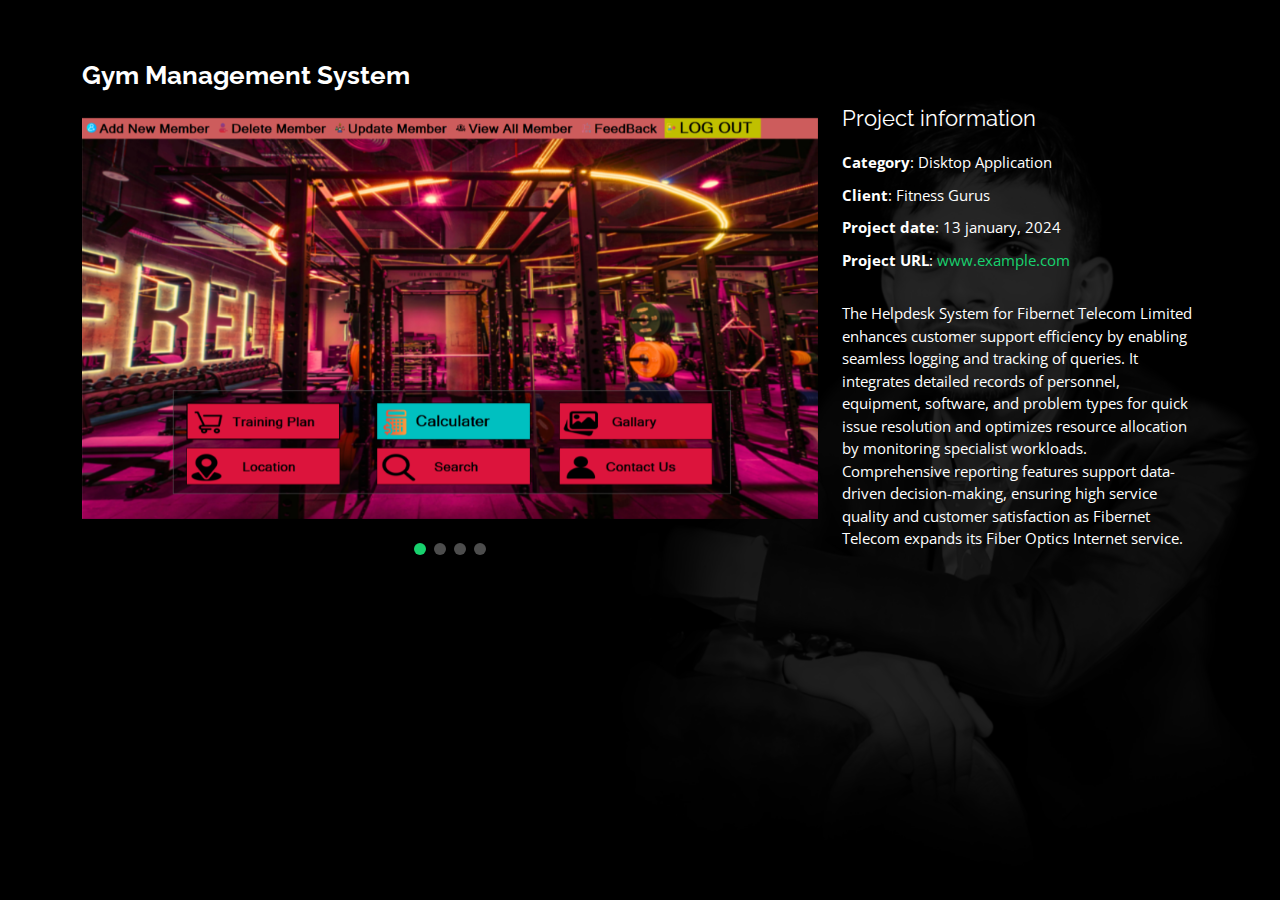
<file: GymManagement.html>
<!DOCTYPE html>
<html lang="en">

<head>
  <meta charset="utf-8">
  <meta content="width=device-width, initial-scale=1.0" name="viewport">

  <title>Portfolio Details - Personal Bootstrap Template</title>
  <meta content="" name="description">
  <meta content="" name="keywords">

  <!-- Favicons -->
  <link href="assets/img/favicon.png" rel="icon">
  <link href="assets/img/apple-touch-icon.png" rel="apple-touch-icon">

  <!-- Google Fonts -->
  <link href="https://fonts.googleapis.com/css?family=Open+Sans:300,300i,400,400i,600,600i,700,700i|Raleway:300,300i,400,400i,500,500i,600,600i,700,700i|Poppins:300,300i,400,400i,500,500i,600,600i,700,700i" rel="stylesheet">

  <!-- Vendor CSS Files -->
  <link href="assets/vendor/bootstrap/css/bootstrap.min.css" rel="stylesheet">
  <link href="assets/vendor/bootstrap-icons/bootstrap-icons.css" rel="stylesheet">
  <link href="assets/vendor/boxicons/css/boxicons.min.css" rel="stylesheet">
  <link href="assets/vendor/glightbox/css/glightbox.min.css" rel="stylesheet">
  <link href="assets/vendor/remixicon/remixicon.css" rel="stylesheet">
  <link href="assets/vendor/swiper/swiper-bundle.min.css" rel="stylesheet">

  <!-- Template Main CSS File -->
  <link href="assets/css/style.css" rel="stylesheet">

  <!-- =======================================================
  * Template Name: Personal
  * Template URL: https://bootstrapmade.com/personal-free-resume-bootstrap-template/
  * Updated: Mar 17 2024 with Bootstrap v5.3.3
  * Author: BootstrapMade.com
  * License: https://bootstrapmade.com/license/
  ======================================================== -->
</head>

<body>

  <main id="main">

    <!-- ======= Portfolio Details ======= -->
    <div id="portfolio-details" class="portfolio-details">
      <div class="container">

        <div class="row">

          <div class="col-lg-8">
            <h2 class="portfolio-title">Gym Management System</h2>

            <div class="portfolio-details-slider swiper">
              <div class="swiper-wrapper align-items-center">

                <div class="swiper-slide">
                  <img src="assets/img/portfolio/Desktop5.png" alt=""  style="height: 100%;width: 100%;">
                </div>

                <div class="swiper-slide">
                  <img src="assets/img/portfolio/Desktop5-2.png" alt=""  style="height: 100%;width: 100%;">
                </div>

                <div class="swiper-slide">
                  <img src="assets/img/portfolio/Desktop5-3.png" alt=""  style="height: 100%;width: 100%;">
                </div>

                <div class="swiper-slide">
                  <img src="assets/img/portfolio/Desktop5-4.png" alt=""  style="height: 100%;width: 100%;">
                </div>

              </div>
              <div class="swiper-pagination"></div>
            </div>

          </div>

          <div class="col-lg-4 portfolio-info">
            <h3>Project information</h3>
            <ul>
              <li><strong>Category</strong>: Disktop Application</li>
              <li><strong>Client</strong>: Fitness Gurus</li>
              <li><strong>Project date</strong>: 13 january, 2024</li>
              <li><strong>Project URL</strong>: <a href="#">www.example.com</a></li>
            </ul>

            <p>
              The Helpdesk System for Fibernet Telecom Limited enhances customer support efficiency by enabling seamless logging and tracking of queries. It integrates detailed records of personnel, equipment, software, and problem types for quick issue resolution and optimizes resource allocation by monitoring specialist workloads. Comprehensive reporting features support data-driven decision-making, ensuring high service quality and customer satisfaction as Fibernet Telecom expands its Fiber Optics Internet service.
             </p>
          </div>

        </div>

      </div>
    </div><!-- End Portfolio Details -->

  </main><!-- End #main -->

  <!-- Vendor JS Files -->
  <script src="assets/vendor/purecounter/purecounter_vanilla.js"></script>
  <script src="assets/vendor/bootstrap/js/bootstrap.bundle.min.js"></script>
  <script src="assets/vendor/glightbox/js/glightbox.min.js"></script>
  <script src="assets/vendor/isotope-layout/isotope.pkgd.min.js"></script>
  <script src="assets/vendor/swiper/swiper-bundle.min.js"></script>
  <script src="assets/vendor/waypoints/noframework.waypoints.js"></script>
  <script src="assets/vendor/php-email-form/validate.js"></script>

  <!-- Template Main JS File -->
  <script src="assets/js/main.js"></script>

</body>

</html>
</file>
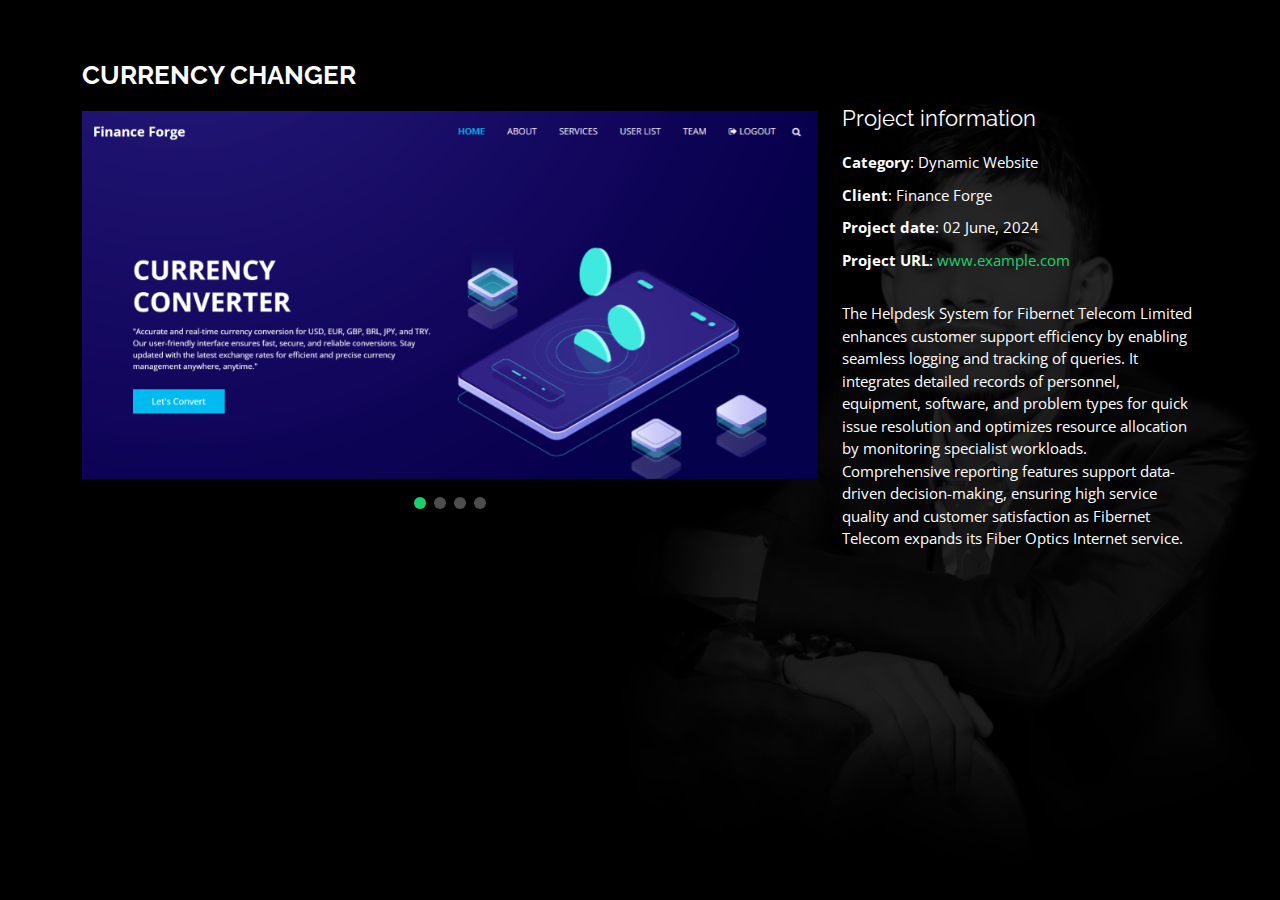
<file: MoneyChanger.html>
<!DOCTYPE html>
<html lang="en">

<head>
  <meta charset="utf-8">
  <meta content="width=device-width, initial-scale=1.0" name="viewport">

  <title>Portfolio Details - Personal Bootstrap Template</title>
  <meta content="" name="description">
  <meta content="" name="keywords">

  <!-- Favicons -->
  <link href="assets/img/favicon.png" rel="icon">
  <link href="assets/img/apple-touch-icon.png" rel="apple-touch-icon">

  <!-- Google Fonts -->
  <link href="https://fonts.googleapis.com/css?family=Open+Sans:300,300i,400,400i,600,600i,700,700i|Raleway:300,300i,400,400i,500,500i,600,600i,700,700i|Poppins:300,300i,400,400i,500,500i,600,600i,700,700i" rel="stylesheet">

  <!-- Vendor CSS Files -->
  <link href="assets/vendor/bootstrap/css/bootstrap.min.css" rel="stylesheet">
  <link href="assets/vendor/bootstrap-icons/bootstrap-icons.css" rel="stylesheet">
  <link href="assets/vendor/boxicons/css/boxicons.min.css" rel="stylesheet">
  <link href="assets/vendor/glightbox/css/glightbox.min.css" rel="stylesheet">
  <link href="assets/vendor/remixicon/remixicon.css" rel="stylesheet">
  <link href="assets/vendor/swiper/swiper-bundle.min.css" rel="stylesheet">

  <!-- Template Main CSS File -->
  <link href="assets/css/style.css" rel="stylesheet">

  <!-- =======================================================
  * Template Name: Personal
  * Template URL: https://bootstrapmade.com/personal-free-resume-bootstrap-template/
  * Updated: Mar 17 2024 with Bootstrap v5.3.3
  * Author: BootstrapMade.com
  * License: https://bootstrapmade.com/license/
  ======================================================== -->
</head>

<body>

  <main id="main">

    <!-- ======= Portfolio Details ======= -->
    <div id="portfolio-details" class="portfolio-details">
      <div class="container">

        <div class="row">

          <div class="col-lg-8">
            <h2 class="portfolio-title"> CURRENCY CHANGER</h2>

            <div class="portfolio-details-slider swiper">
              <div class="swiper-wrapper align-items-center">

                <div class="swiper-slide">
                  <img src="assets/img/portfolio/web1.png" alt=""  style="height: 100%;width: 100%;">
                </div>

                <div class="swiper-slide">
                  <img src="assets/img/portfolio/web1-2.png" alt=""  style="height: 100%;width: 100%;">
                </div>

                <div class="swiper-slide">
                  <img src="assets/img/portfolio/wev1-3.png" alt=""  style="height: 100%;width: 100%;">
                </div>

                <div class="swiper-slide">
                  <img src="assets/img/portfolio/web1-4.png" alt=""  style="height: 100%;width: 100%;">
                </div>

              </div>
              <div class="swiper-pagination"></div>
            </div>

          </div>

          <div class="col-lg-4 portfolio-info">
            <h3>Project information</h3>
            <ul>
              
              <li><strong>Category</strong>: Dynamic Website</li>
              <li><strong>Client</strong>: Finance Forge</li>
              <li><strong>Project date</strong>: 02 June, 2024</li>
              <li><strong>Project URL</strong>: <a href="#">www.example.com</a></li>
            </ul>

            <p>
              The Helpdesk System for Fibernet Telecom Limited enhances customer support efficiency by enabling seamless logging and tracking of queries. It integrates detailed records of personnel, equipment, software, and problem types for quick issue resolution and optimizes resource allocation by monitoring specialist workloads. Comprehensive reporting features support data-driven decision-making, ensuring high service quality and customer satisfaction as Fibernet Telecom expands its Fiber Optics Internet service.
             </p>
          </div>

        </div>

      </div>
    </div><!-- End Portfolio Details -->

  </main><!-- End #main -->

  <!-- Vendor JS Files -->
  <script src="assets/vendor/purecounter/purecounter_vanilla.js"></script>
  <script src="assets/vendor/bootstrap/js/bootstrap.bundle.min.js"></script>
  <script src="assets/vendor/glightbox/js/glightbox.min.js"></script>
  <script src="assets/vendor/isotope-layout/isotope.pkgd.min.js"></script>
  <script src="assets/vendor/swiper/swiper-bundle.min.js"></script>
  <script src="assets/vendor/waypoints/noframework.waypoints.js"></script>
  <script src="assets/vendor/php-email-form/validate.js"></script>

  <!-- Template Main JS File -->
  <script src="assets/js/main.js"></script>

</body>

</html>
</file>
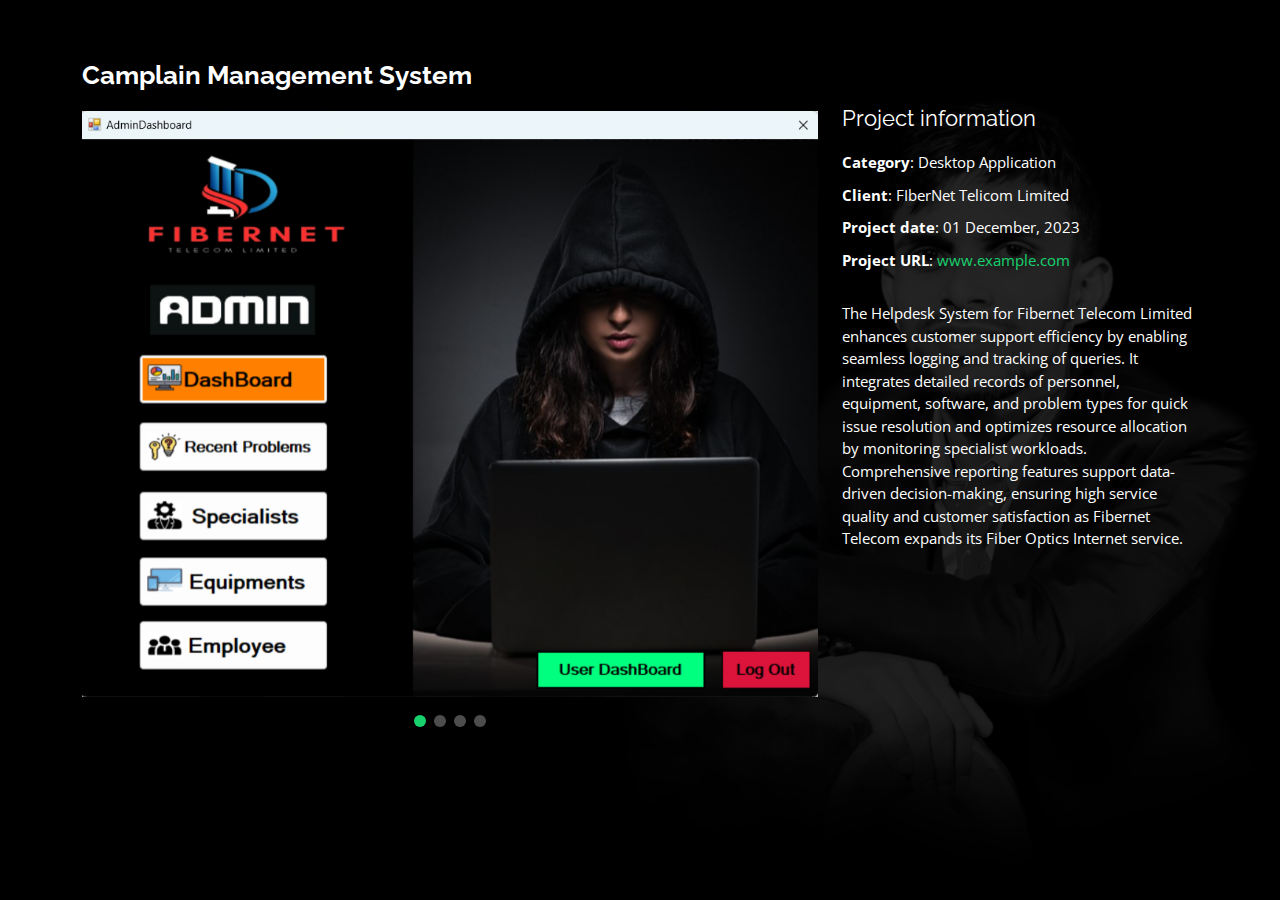
<file: portfolio-details.html>
<!DOCTYPE html>
<html lang="en">

<head>
  <meta charset="utf-8">
  <meta content="width=device-width, initial-scale=1.0" name="viewport">

  <title>Portfolio Details - Personal Bootstrap Template</title>
  <meta content="" name="description">
  <meta content="" name="keywords">

  <!-- Favicons -->
  <link href="assets/img/favicon.png" rel="icon">
  <link href="assets/img/apple-touch-icon.png" rel="apple-touch-icon">

  <!-- Google Fonts -->
  <link href="https://fonts.googleapis.com/css?family=Open+Sans:300,300i,400,400i,600,600i,700,700i|Raleway:300,300i,400,400i,500,500i,600,600i,700,700i|Poppins:300,300i,400,400i,500,500i,600,600i,700,700i" rel="stylesheet">

  <!-- Vendor CSS Files -->
  <link href="assets/vendor/bootstrap/css/bootstrap.min.css" rel="stylesheet">
  <link href="assets/vendor/bootstrap-icons/bootstrap-icons.css" rel="stylesheet">
  <link href="assets/vendor/boxicons/css/boxicons.min.css" rel="stylesheet">
  <link href="assets/vendor/glightbox/css/glightbox.min.css" rel="stylesheet">
  <link href="assets/vendor/remixicon/remixicon.css" rel="stylesheet">
  <link href="assets/vendor/swiper/swiper-bundle.min.css" rel="stylesheet">

  <!-- Template Main CSS File -->
  <link href="assets/css/style.css" rel="stylesheet">

  <!-- =======================================================
  * Template Name: Personal
  * Template URL: https://bootstrapmade.com/personal-free-resume-bootstrap-template/
  * Updated: Mar 17 2024 with Bootstrap v5.3.3
  * Author: BootstrapMade.com
  * License: https://bootstrapmade.com/license/
  ======================================================== -->
</head>

<body>

  <main id="main">

    <!-- ======= Portfolio Details ======= -->
    <div id="portfolio-details" class="portfolio-details">
      <div class="container">

        <div class="row">

          <div class="col-lg-8">
            <h2 class="portfolio-title">Camplain Management System</h2>

            <div class="portfolio-details-slider swiper">
              <div class="swiper-wrapper align-items-center">

                <div class="swiper-slide">
                  <img src="assets/img/portfolio/Desktop.png" alt=""  style="height: 100%;width: 100%;">
                </div>

                <div class="swiper-slide">
                  <img src="assets/img/portfolio/Desktop2.png" alt=""  style="height: 100%;width: 100%;">
                </div>

                <div class="swiper-slide">
                  <img src="assets/img/portfolio/Desktop3.png" alt=""  style="height: 100%;width: 100%;">
                </div>

                <div class="swiper-slide">
                  <img src="assets/img/portfolio/Desktop1-3.png" alt=""  style="height: 100%;width: 100%;">
                </div>

              </div>
              <div class="swiper-pagination"></div>
            </div>

          </div>

          <div class="col-lg-4 portfolio-info">
            <h3>Project information</h3>
            <ul>
              <li><strong>Category</strong>: Desktop Application</li>
              <li><strong>Client</strong>: FIberNet Telicom Limited</li>
              <li><strong>Project date</strong>: 01 December, 2023</li>
              <li><strong>Project URL</strong>: <a href="#">www.example.com</a></li>
            </ul>

            <p>
              The Helpdesk System for Fibernet Telecom Limited enhances customer support efficiency by enabling seamless logging and tracking of queries. It integrates detailed records of personnel, equipment, software, and problem types for quick issue resolution and optimizes resource allocation by monitoring specialist workloads. Comprehensive reporting features support data-driven decision-making, ensuring high service quality and customer satisfaction as Fibernet Telecom expands its Fiber Optics Internet service.
             </p>
          </div>

        </div>

      </div>
    </div><!-- End Portfolio Details -->

  </main><!-- End #main -->

  <!-- Vendor JS Files -->
  <script src="assets/vendor/purecounter/purecounter_vanilla.js"></script>
  <script src="assets/vendor/bootstrap/js/bootstrap.bundle.min.js"></script>
  <script src="assets/vendor/glightbox/js/glightbox.min.js"></script>
  <script src="assets/vendor/isotope-layout/isotope.pkgd.min.js"></script>
  <script src="assets/vendor/swiper/swiper-bundle.min.js"></script>
  <script src="assets/vendor/waypoints/noframework.waypoints.js"></script>
  <script src="assets/vendor/php-email-form/validate.js"></script>

  <!-- Template Main JS File -->
  <script src="assets/js/main.js"></script>

</body>

</html>
</file>
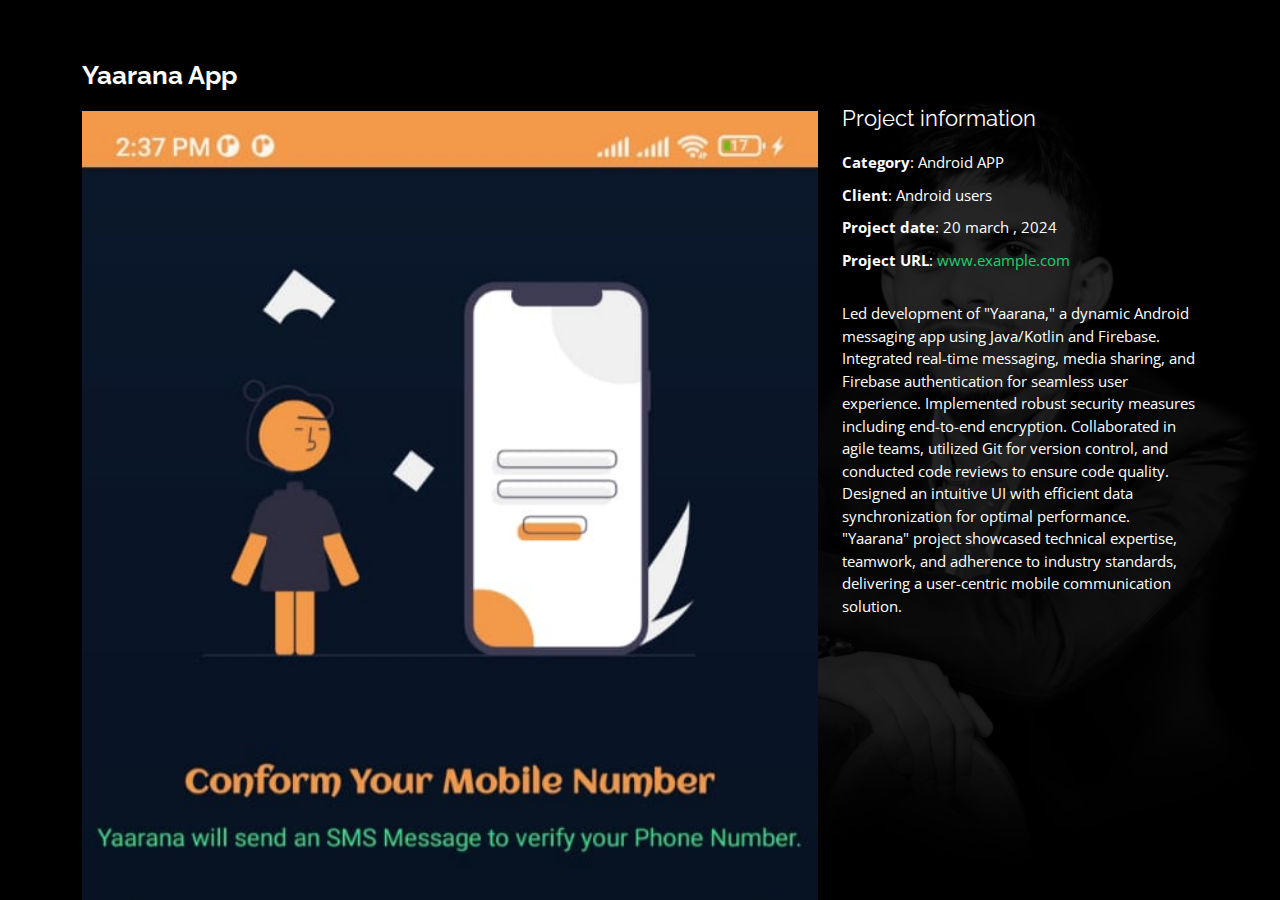
<file: Yaarana.html>
<!DOCTYPE html>
<html lang="en">

<head>
  <meta charset="utf-8">
  <meta content="width=device-width, initial-scale=1.0" name="viewport">

  <title>Portfolio Details - Personal Bootstrap Template</title>
  <meta content="" name="description">
  <meta content="" name="keywords">

  <!-- Favicons -->
  <link href="assets/img/favicon.png" rel="icon">
  <link href="assets/img/apple-touch-icon.png" rel="apple-touch-icon">

  <!-- Google Fonts -->
  <link href="https://fonts.googleapis.com/css?family=Open+Sans:300,300i,400,400i,600,600i,700,700i|Raleway:300,300i,400,400i,500,500i,600,600i,700,700i|Poppins:300,300i,400,400i,500,500i,600,600i,700,700i" rel="stylesheet">

  <!-- Vendor CSS Files -->
  <link href="assets/vendor/bootstrap/css/bootstrap.min.css" rel="stylesheet">
  <link href="assets/vendor/bootstrap-icons/bootstrap-icons.css" rel="stylesheet">
  <link href="assets/vendor/boxicons/css/boxicons.min.css" rel="stylesheet">
  <link href="assets/vendor/glightbox/css/glightbox.min.css" rel="stylesheet">
  <link href="assets/vendor/remixicon/remixicon.css" rel="stylesheet">
  <link href="assets/vendor/swiper/swiper-bundle.min.css" rel="stylesheet">

  <!-- Template Main CSS File -->
  <link href="assets/css/style.css" rel="stylesheet">

  <!-- =======================================================
  * Template Name: Personal
  * Template URL: https://bootstrapmade.com/personal-free-resume-bootstrap-template/
  * Updated: Mar 17 2024 with Bootstrap v5.3.3
  * Author: BootstrapMade.com
  * License: https://bootstrapmade.com/license/
  ======================================================== -->
</head>

<body>

  <main id="main">

    <!-- ======= Portfolio Details ======= -->
    <div id="portfolio-details" class="portfolio-details">
      <div class="container">

        <div class="row">

          <div class="col-lg-8">
            <h2 class="portfolio-title">Yaarana App </h2>

            <div class="portfolio-details-slider swiper">
              <div class="swiper-wrapper align-items-center">

                <div class="swiper-slide">
                  <img src="assets/img/portfolio/app1-1.jpg" alt=""  style="height: 100%;width: 100%;">
                </div>

                <div class="swiper-slide">
                  <img src="assets/img/portfolio/app1-2.jpg" alt=""  style="height: 100%;width: 100%;">
                </div>

                <div class="swiper-slide">
                  <img src="assets/img/portfolio/app1-3.jpg" alt=""  style="height: 100%;width: 100%;">
                </div>

                <div class="swiper-slide">
                  <img src="assets/img/portfolio/app1-4.jpg" alt=""  style="height: 100%;width: 100%;">
                </div>

              </div>
              <div class="swiper-pagination"></div>
            </div>

          </div>

          <div class="col-lg-4 portfolio-info">
            <h3>Project information</h3>
            <ul>
              <li><strong>Category</strong>: Android APP</li>
              <li><strong>Client</strong>: Android users</li>
              <li><strong>Project date</strong>: 20 march , 2024</li>
              <li><strong>Project URL</strong>: <a href="#">www.example.com</a></li>
            </ul>

            <p>
              Led development of "Yaarana," a dynamic Android messaging app using Java/Kotlin and Firebase. Integrated real-time messaging, media sharing, and Firebase authentication for seamless user experience. Implemented robust security measures including end-to-end encryption. Collaborated in agile teams, utilized Git for version control, and conducted code reviews to ensure code quality. Designed an intuitive UI with efficient data synchronization for optimal performance. "Yaarana" project showcased technical expertise, teamwork, and adherence to industry standards, delivering a user-centric mobile communication solution.
             </p>
          </div>

        </div>

      </div>
    </div><!-- End Portfolio Details -->

  </main><!-- End #main -->

  <!-- Vendor JS Files -->
  <script src="assets/vendor/purecounter/purecounter_vanilla.js"></script>
  <script src="assets/vendor/bootstrap/js/bootstrap.bundle.min.js"></script>
  <script src="assets/vendor/glightbox/js/glightbox.min.js"></script>
  <script src="assets/vendor/isotope-layout/isotope.pkgd.min.js"></script>
  <script src="assets/vendor/swiper/swiper-bundle.min.js"></script>
  <script src="assets/vendor/waypoints/noframework.waypoints.js"></script>
  <script src="assets/vendor/php-email-form/validate.js"></script>

  <!-- Template Main JS File -->
  <script src="assets/js/main.js"></script>

</body>

</html>
</file>
<file: assets/css/style.css>
/**
* Template Name: Personal
* Template URL: https://bootstrapmade.com/personal-free-resume-bootstrap-template/
* Updated: Mar 17 2024 with Bootstrap v5.3.3
* Author: BootstrapMade.com
* License: https://bootstrapmade.com/license/
*/

/*--------------------------------------------------------------
# General
--------------------------------------------------------------*/
body {
  font-family: "Open Sans", sans-serif;
  background-color: #040404;
  color: #fff;
  position: relative;
  background: transparent;
}

body::before {
  content: "";
  position: fixed;
  background: #040404 url("../img/bg.jpg") top right no-repeat;
  background-size: cover;
  left: 0;
  right: 0;
  top: 0;
  height: 100vh;
  z-index: -1;
}

@media (min-width: 1024px) {
  body::before {
    background-attachment: fixed;
  }
}

a {
  color: #18d26e;
  text-decoration: none;
}

a:hover {
  color: #35e888;
  text-decoration: none;
}

h1,
h2,
h3,
h4,
h5,
h6 {
  font-family: "Raleway", sans-serif;
}

/*--------------------------------------------------------------
# Header
--------------------------------------------------------------*/
#header {
  transition: ease-in-out 0.3s;
  position: relative;
  height: 100vh;
  display: flex;
  align-items: center;
  z-index: 997;
  overflow-y: auto;
}

#header * {
  transition: ease-in-out 0.3s;
}

#header h1 {
  font-size: 48px;
  margin: 0;
  padding: 0;
  line-height: 1;
  font-weight: 700;
  font-family: "Poppins", sans-serif;
}

#header h1 a,
#header h1 a:hover {
  color: #fff;
  line-height: 1;
  display: inline-block;
}

#header h2 {
  font-size: 24px;
  margin-top: 20px;
  color: rgba(255, 255, 255, 0.8);
}

#header h2 span {
  color: #fff;
  border-bottom: 3px solid #fd0303;
  padding-bottom: 6px;
  font-size: medium;
}

#header img {
  padding: 0;
  margin: 0;
}

#header .social-links {
  margin-top: 40px;
  display: flex;
}

#header .social-links a {
  font-size: 16px;
  display: flex;
  justify-content: center;
  align-items: center;
  background: rgba(255, 255, 255, 0.1);
  color: #fff;
  line-height: 1;
  margin-right: 8px;
  border-radius: 50%;
  width: 40px;
  height: 40px;
}

#header .social-links a:hover {
  background: #18d26e;
}

@media (max-width: 992px) {
  #header h1 {
    font-size: 36px;
  }

  #header h2 {
    font-size: 20px;
    line-height: 30px;
  }

  #header .social-links {
    margin-top: 15px;
  }

  #header .container {
    display: flex;
    flex-direction: column;
    align-items: center;
  }
}

/* Header Top */
#header.header-top {
  height: 80px;
  position: fixed;
  left: 0;
  top: 0;
  right: 0;
  background: rgba(0, 0, 0, 0.9);
}

#header.header-top .social-links,
#header.header-top h2 {
  display: none;
}

#header.header-top h1 {
  margin-right: auto;
  font-size: 36px;
}

#header.header-top img {
  max-height: 60px;
  margin-right: 20px !important;
}

#header.header-top .container {
  display: flex;
  align-items: center;
}

#header.header-top .navbar {
  margin: 0;
}

@media (max-width: 768px) {
  #header.header-top {
    height: 60px;
  }

  #header.header-top h1 {
    font-size: 26px;
  }
}

/*--------------------------------------------------------------
# Navigation Menu
--------------------------------------------------------------*/
/**
* Desktop Navigation 
*/
.navbar {
  padding: 0;
  margin-top: 35px;
}

.navbar ul {
  margin: 0;
  padding: 0;
  display: flex;
  list-style: none;
  align-items: center;
}

.navbar li {
  position: relative;
}

.navbar li+li {
  margin-left: 30px;
}

.navbar a,
.navbar a:focus {
  display: flex;
  align-items: center;
  justify-content: space-between;
  padding: 0;
  font-family: "Poppins", sans-serif;
  font-size: 16px;
  font-weight: 400;
  color: rgba(255, 255, 255, 0.7);
  white-space: nowrap;
  transition: 0.3s;
}

.navbar a i,
.navbar a:focus i {
  font-size: 12px;
  line-height: 0;
  margin-left: 5px;
}

.navbar a:before {
  content: "";
  position: absolute;
  width: 0;
  height: 2px;
  bottom: -4px;
  left: 0;
  background-color: #18d26e;
  visibility: hidden;
  width: 0px;
  transition: all 0.3s ease-in-out 0s;
}

.navbar a:hover:before,
.navbar li:hover>a:before,
.navbar .active:before {
  visibility: visible;
  width: 25px;
}

.navbar a:hover,
.navbar .active,
.navbar .active:focus,
.navbar li:hover>a {
  color: #fff;
}

/**
* Mobile Navigation 
*/
.mobile-nav-toggle {
  color: #fff;
  font-size: 28px;
  cursor: pointer;
  display: none;
  line-height: 0;
  transition: 0.5s;
  position: fixed;
  right: 15px;
  top: 15px;
}

@media (max-width: 991px) {
  .mobile-nav-toggle {
    display: block;
  }

  .navbar ul {
    display: none;
  }
}

.navbar-mobile {
  position: fixed;
  overflow: hidden;
  top: 0;
  right: 0;
  left: 0;
  bottom: 0;
  background: rgba(0, 0, 0, 0.9);
  transition: 0.3s;
  z-index: 999;
  margin-top: 0;
}

.navbar-mobile .mobile-nav-toggle {
  position: absolute;
  top: 15px;
  right: 15px;
}

.navbar-mobile ul {
  display: block;
  position: absolute;
  top: 55px;
  right: 15px;
  bottom: 45px;
  left: 15px;
  padding: 10px 0;
  overflow-y: auto;
  transition: 0.3s;
  border: 2px solid rgba(255, 255, 255, 0.2);
}

.navbar-mobile li {
  padding: 12px 20px;
}

.navbar-mobile li+li {
  margin: 0;
}

.navbar-mobile a,
.navbar-mobile a:focus {
  font-size: 16px;
  position: relative;
}

/*--------------------------------------------------------------
# Sections General
--------------------------------------------------------------*/
section {
  overflow: hidden;
  position: absolute;
  width: 100%;
  top: 140px;
  bottom: 100%;
  opacity: 0;
  transition: ease-in-out 0.4s;
  z-index: 2;
}

section.section-show {
  top: 100px;
  bottom: auto;
  opacity: 1;
  padding-bottom: 45px;
}

section .container {
  background: rgba(0, 0, 0, 0.9);
  padding: 30px;
}

@media (max-width: 768px) {
  section {
    top: 120px;
  }

  section.section-show {
    top: 80px;
  }
}

.section-title h2 {
  font-size: 14px;
  font-weight: 500;
  padding: 0;
  line-height: 1px;
  margin: 0 0 20px 0;
  letter-spacing: 2px;
  text-transform: uppercase;
  color: #aaaaaa;
  font-family: "Poppins", sans-serif;
}

.section-title h2::after {
  content: "";
  width: 120px;
  height: 1px;
  display: inline-block;
  background: #4ceb95;
  margin: 4px 10px;
}

.section-title p {
  margin: 0;
  margin: -15px 0 15px 0;
  font-size: 36px;
  font-weight: 700;
  text-transform: uppercase;
  font-family: "Poppins", sans-serif;
  color: #fff;
}

/*--------------------------------------------------------------
# About
--------------------------------------------------------------*/
.about-me .content h3 {
  font-weight: 700;
  font-size: 26px;
  color: #18d26e;
}

.about-me .content ul {
  list-style: none;
  padding: 0;
}

.about-me .content ul li {
  margin-bottom: 20px;
  display: flex;
  align-items: center;
}

.about-me .content ul strong {
  margin-right: 10px;
}

.about-me .content ul i {
  font-size: 16px;
  margin-right: 5px;
  color: #18d26e;
  line-height: 0;
}

.about-me .content p:last-child {
  margin-bottom: 0;
}

/*--------------------------------------------------------------
# Counts
--------------------------------------------------------------*/
.counts {
  padding: 70px 0 60px;
}

.counts .count-box {
  padding: 30px 30px 25px 30px;
  width: 100%;
  position: relative;
  text-align: center;
  background: rgba(255, 255, 255, 0.08);
}

.counts .count-box i {
  position: absolute;
  top: -25px;
  left: 50%;
  transform: translateX(-50%);
  font-size: 24px;
  background: rgba(255, 255, 255, 0.1);
  padding: 12px;
  color: #18d26e;
  border-radius: 50px;
  line-height: 0;
}

.counts .count-box span {
  font-size: 36px;
  display: block;
  font-weight: 600;
  color: #fff;
}

.counts .count-box p {
  padding: 0;
  margin: 0;
  font-family: "Raleway", sans-serif;
  font-size: 14px;
}

/*--------------------------------------------------------------
# Skills
--------------------------------------------------------------*/
.skills .progress {
  height: 60px;
  display: block;
  background: none;
  border-radius: 0;
}

.skills .progress .skill {
  padding: 10px 0;
  margin: 0;
  text-transform: uppercase;
  display: block;
  font-weight: 600;
  font-family: "Poppins", sans-serif;
  color: #fff;
}

.skills .progress .skill .val {
  float: right;
  font-style: normal;
}

.skills .progress-bar-wrap {
  background: rgba(255, 255, 255, 0.2);
}

.skills .progress-bar {
  width: 1px;
  height: 10px;
  transition: 0.9s;
  background-color: #18d26e;
}

/*--------------------------------------------------------------
# Interests
--------------------------------------------------------------*/
.interests .icon-box {
  display: flex;
  align-items: center;
  padding: 20px;
  background: rgba(255, 255, 255, 0.08);
  transition: ease-in-out 0.3s;
}

.interests .icon-box i {
  font-size: 32px;
  padding-right: 10px;
  line-height: 1;
}

.interests .icon-box h3 {
  font-weight: 700;
  margin: 0;
  padding: 0;
  line-height: 1;
  font-size: 16px;
  color: #fff;
}

.interests .icon-box:hover {
  background: rgba(255, 255, 255, 0.12);
}

/*--------------------------------------------------------------
# Testimonials
--------------------------------------------------------------*/
.testimonials .testimonials-carousel,
.testimonials .testimonials-slider {
  overflow: hidden;
}

.testimonials .testimonial-item {
  box-sizing: content-box;
  min-height: 320px;
}

.testimonials .testimonial-item .testimonial-img {
  width: 90px;
  border-radius: 50%;
  margin: -40px 0 0 40px;
  position: relative;
  z-index: 2;
  border: 6px solid rgba(255, 255, 255, 0.12);
}

.testimonials .testimonial-item h3 {
  font-size: 18px;
  font-weight: bold;
  margin: 10px 0 5px 45px;
  color: #fff;
}

.testimonials .testimonial-item h4 {
  font-size: 14px;
  color: #999;
  margin: 0 0 0 45px;
}

.testimonials .testimonial-item .quote-icon-left,
.testimonials .testimonial-item .quote-icon-right {
  color: rgba(255, 255, 255, 0.25);
  font-size: 26px;
}

.testimonials .testimonial-item .quote-icon-left {
  display: inline-block;
  left: -5px;
  position: relative;
}

.testimonials .testimonial-item .quote-icon-right {
  display: inline-block;
  right: -5px;
  position: relative;
  top: 10px;
}

.testimonials .testimonial-item p {
  font-style: italic;
  margin: 0 15px 0 15px;
  padding: 20px 20px 60px 20px;
  background: rgba(255, 255, 255, 0.1);
  position: relative;
  border-radius: 6px;
  position: relative;
  z-index: 1;
}

.testimonials .swiper-pagination {
  margin-top: 20px;
  position: relative;
}

.testimonials .swiper-pagination .swiper-pagination-bullet {
  width: 12px;
  height: 12px;
  opacity: 1;
  background-color: rgba(255, 255, 255, 0.3);
}

.testimonials .swiper-pagination .swiper-pagination-bullet-active {
  background-color: #18d26e;
}

/*--------------------------------------------------------------
# Resume
--------------------------------------------------------------*/
.resume .resume-title {
  font-size: 26px;
  font-weight: 700;
  margin-top: 20px;
  margin-bottom: 20px;
  color: #fff;
}

.resume .resume-item {
  padding: 0 0 20px 20px;
  margin-top: -2px;
  border-left: 2px solid rgba(255, 255, 255, 0.2);
  position: relative;
}

.resume .resume-item h4 {
  line-height: 18px;
  font-size: 18px;
  font-weight: 600;
  text-transform: uppercase;
  font-family: "Poppins", sans-serif;
  color: #18d26e;
  margin-bottom: 10px;
}

.resume .resume-item h5 {
  font-size: 16px;
  background: rgba(255, 255, 255, 0.15);
  padding: 5px 15px;
  display: inline-block;
  font-weight: 600;
  margin-bottom: 10px;
}

.resume .resume-item ul {
  padding-left: 20px;
}

.resume .resume-item ul li {
  padding-bottom: 10px;
}

.resume .resume-item:last-child {
  padding-bottom: 0;
}

.resume .resume-item::before {
  content: "";
  position: absolute;
  width: 16px;
  height: 16px;
  border-radius: 50px;
  left: -9px;
  top: 0;
  background: #18d26e;
  border: 2px solid #18d26e;
}

/*--------------------------------------------------------------
# Services
--------------------------------------------------------------*/
.services .icon-box {
  text-align: center;
  background: rgba(204, 204, 204, 0.1);
  padding: 80px 20px;
  transition: all ease-in-out 0.3s;
}

.services .icon-box .icon {
  margin: 0 auto;
  width: 64px;
  height: 64px;
  background: #18d26e;
  border-radius: 5px;
  transition: all 0.3s ease-out 0s;
  display: flex;
  align-items: center;
  justify-content: center;
  margin-bottom: 20px;
  transform-style: preserve-3d;
}

.services .icon-box .icon i {
  color: #fff;
  font-size: 28px;
}

.services .icon-box .icon::before {
  position: absolute;
  content: "";
  left: -8px;
  top: -8px;
  height: 100%;
  width: 100%;
  background: rgba(255, 255, 255, 0.15);
  border-radius: 5px;
  transition: all 0.3s ease-out 0s;
  transform: translateZ(-1px);
}

.services .icon-box h4 {
  font-weight: 700;
  margin-bottom: 15px;
  font-size: 24px;
}

.services .icon-box h4 a {
  color: #fff;
}

.services .icon-box p {
  line-height: 24px;
  font-size: 14px;
  margin-bottom: 0;
}

.services .icon-box:hover {
  background: #18d26e;
  border-color: #18d26e;
}

.services .icon-box:hover .icon {
  background: #fff;
}

.services .icon-box:hover .icon i {
  color: #18d26e;
}

.services .icon-box:hover .icon::before {
  background: #35e888;
}

.services .icon-box:hover h4 a,
.services .icon-box:hover p {
  color: #fff;
}

/*--------------------------------------------------------------
# Portfolio
--------------------------------------------------------------*/
.portfolio .portfolio-item {
  margin-bottom: 30px;
}

.portfolio #portfolio-flters {
  padding: 0;
  margin: 0 auto 15px auto;
  list-style: none;
  text-align: center;
  border-radius: 50px;
  padding: 2px 15px;
}

.portfolio #portfolio-flters li {
  cursor: pointer;
  display: inline-block;
  padding: 8px 16px 10px 16px;
  font-size: 14px;
  font-weight: 600;
  line-height: 1;
  text-transform: uppercase;
  color: #fff;
  background: rgba(255, 255, 255, 0.1);
  margin: 0 3px 10px 3px;
  transition: all 0.3s ease-in-out;
  border-radius: 4px;
}

.portfolio #portfolio-flters li:hover,
.portfolio #portfolio-flters li.filter-active {
  background: #18d26e;
}

.portfolio #portfolio-flters li:last-child {
  margin-right: 0;
}

.portfolio .portfolio-wrap {
  transition: 0.3s;
  position: relative;
  overflow: hidden;
  z-index: 1;
  background: rgba(0, 0, 0, 0.6);
}

.portfolio .portfolio-wrap::before {
  content: "";
  background: rgba(0, 0, 0, 0.6);
  position: absolute;
  left: 30px;
  right: 30px;
  top: 30px;
  bottom: 30px;
  transition: all ease-in-out 0.3s;
  z-index: 2;
  opacity: 0;
}

.portfolio .portfolio-wrap .portfolio-info {
  opacity: 0;
  position: absolute;
  top: 0;
  left: 0;
  right: 0;
  bottom: 0;
  text-align: center;
  z-index: 3;
  transition: all ease-in-out 0.3s;
  display: flex;
  flex-direction: column;
  justify-content: center;
  align-items: center;
}

.portfolio .portfolio-wrap .portfolio-info::before {
  display: block;
  content: "";
  width: 48px;
  height: 48px;
  position: absolute;
  top: 35px;
  left: 35px;
  border-top: 3px solid #fff;
  border-left: 3px solid #fff;
  transition: all 0.5s ease 0s;
  z-index: 9994;
}

.portfolio .portfolio-wrap .portfolio-info::after {
  display: block;
  content: "";
  width: 48px;
  height: 48px;
  position: absolute;
  bottom: 35px;
  right: 35px;
  border-bottom: 3px solid #fff;
  border-right: 3px solid #fff;
  transition: all 0.5s ease 0s;
  z-index: 9994;
}

.portfolio .portfolio-wrap .portfolio-info h4 {
  font-size: 20px;
  color: #fff;
  font-weight: 600;
}

.portfolio .portfolio-wrap .portfolio-info p {
  color: #ffffff;
  font-size: 14px;
  text-transform: uppercase;
  padding: 0;
  margin: 0;
}

.portfolio .portfolio-wrap .portfolio-links {
  text-align: center;
  z-index: 4;
}

.portfolio .portfolio-wrap .portfolio-links a {
  color: #fff;
  margin: 0 2px;
  font-size: 28px;
  display: inline-block;
  transition: 0.3s;
}

.portfolio .portfolio-wrap .portfolio-links a:hover {
  color: #63eda3;
}

.portfolio .portfolio-wrap:hover::before {
  top: 0;
  left: 0;
  right: 0;
  bottom: 0;
  opacity: 1;
}

.portfolio .portfolio-wrap:hover .portfolio-info {
  opacity: 1;
}

.portfolio .portfolio-wrap:hover .portfolio-info::before {
  top: 15px;
  left: 15px;
}

.portfolio .portfolio-wrap:hover .portfolio-info::after {
  bottom: 15px;
  right: 15px;
}

/*--------------------------------------------------------------
# Portfolio Details
--------------------------------------------------------------*/
.portfolio-details {
  padding-top: 40px;
  background: rgba(0, 0, 0, 0.8);
  position: fixed;
  left: 0;
  right: 0;
  top: 0;
  bottom: 0;
  overflow-y: auto;
}

.portfolio-details .container {
  padding-top: 20px;
  padding-bottom: 40px;
}

.portfolio-details .portfolio-title {
  font-size: 26px;
  font-weight: 700;
  margin-bottom: 20px;
}

.portfolio-details .portfolio-info {
  padding-top: 45px;
}

.portfolio-details .portfolio-info h3 {
  font-size: 22px;
  font-weight: 400;
  margin-bottom: 20px;
}

.portfolio-details .portfolio-info ul {
  list-style: none;
  padding: 0;
  font-size: 15px;
}

.portfolio-details .portfolio-info ul li+li {
  margin-top: 10px;
}

.portfolio-details .portfolio-info p {
  font-size: 15px;
  padding: 15px 0 0 0;
}

@media (max-width: 992px) {
  .portfolio-details .portfolio-info {
    padding-top: 20px;
  }
}

.portfolio-details .swiper-pagination {
  margin-top: 20px;
  position: relative;
}

.portfolio-details .swiper-pagination .swiper-pagination-bullet {
  width: 12px;
  height: 12px;
  opacity: 1;
  background-color: rgba(255, 255, 255, 0.3);
}

.portfolio-details .swiper-pagination .swiper-pagination-bullet-active {
  background-color: #18d26e;
}

/*--------------------------------------------------------------
# Contact
--------------------------------------------------------------*/
.contact .info-box {
  color: #444444;
  padding: 20px;
  width: 100%;
  background: rgba(255, 255, 255, 0.08);
}

.contact .info-box i.bx {
  font-size: 24px;
  color: #18d26e;
  border-radius: 50%;
  padding: 14px;
  float: left;
  background: rgba(255, 255, 255, 0.1);
}

.contact .info-box h3 {
  font-size: 20px;
  color: rgba(255, 255, 255, 0.5);
  font-weight: 700;
  margin: 10px 0 8px 68px;
}

.contact .info-box p {
  padding: 0;
  color: #fff;
  line-height: 24px;
  font-size: 14px;
  margin: 0 0 0 68px;
}

.contact .info-box .social-links {
  margin: 5px 0 0 68px;
  display: flex;
}

.contact .info-box .social-links a {
  font-size: 18px;
  display: inline-block;
  color: #fff;
  line-height: 1;
  margin-right: 12px;
  transition: 0.3s;
}

.contact .info-box .social-links a:hover {
  color: #18d26e;
}

.contact .php-email-form {
  padding: 30px;
  background: rgba(255, 255, 255, 0.08);
}

.contact .php-email-form .error-message {
  display: none;
  background: rgba(255, 255, 255, 0.08);
  background: #ed3c0d;
  text-align: left;
  padding: 15px;
  font-weight: 600;
}

.contact .php-email-form .error-message br+br {
  margin-top: 25px;
}

.contact .php-email-form .sent-message {
  display: none;
  background: rgba(255, 255, 255, 0.08);
  background: #18d26e;
  text-align: center;
  padding: 15px;
  font-weight: 600;
}

.contact .php-email-form .loading {
  display: none;
  background: rgba(255, 255, 255, 0.08);
  text-align: center;
  padding: 15px;
}

.contact .php-email-form .loading:before {
  content: "";
  display: inline-block;
  border-radius: 50%;
  width: 24px;
  height: 24px;
  margin: 0 10px -6px 0;
  border: 3px solid #18d26e;
  border-top-color: #eee;
  animation: animate-loading 1s linear infinite;
}

.contact .php-email-form input,
.contact .php-email-form textarea {
  border-radius: 0;
  box-shadow: none;
  font-size: 14px;
  background: rgba(255, 255, 255, 0.08);
  border: 0;
  transition: 0.3s;
  color: #fff;
}

.contact .php-email-form input:focus,
.contact .php-email-form textarea:focus {
  background-color: rgba(255, 255, 255, 0.11);
}

.contact .php-email-form input::-moz-placeholder,
.contact .php-email-form textarea::-moz-placeholder {
  color: rgba(255, 255, 255, 0.3);
  opacity: 1;
}

.contact .php-email-form input::placeholder,
.contact .php-email-form textarea::placeholder {
  color: rgba(255, 255, 255, 0.3);
  opacity: 1;
}

.contact .php-email-form input {
  padding: 10px 15px;
}

.contact .php-email-form textarea {
  padding: 12px 15px;
}

.contact .php-email-form button[type=submit] {
  background: #18d26e;
  border: 0;
  padding: 10px 30px;
  color: #fff;
  transition: 0.4s;
  border-radius: 4px;
}

.contact .php-email-form button[type=submit]:hover {
  background: #15bb62;
}

@keyframes animate-loading {
  0% {
    transform: rotate(0deg);
  }

  100% {
    transform: rotate(360deg);
  }
}

/*--------------------------------------------------------------
# Credits
--------------------------------------------------------------*/
.credits {
  position: fixed;
  right: 0;
  left: 0;
  bottom: 0;
  padding: 15px;
  text-align: right;
  font-size: 13px;
  color: #fff;
  z-index: 999999;
}

@media (max-width: 992px) {
  .credits {
    text-align: center;
    padding: 10px;
    background: rgba(0, 0, 0, 0.8);
  }
}

.credits a {
  color: #18d26e;
  transition: 0.3s;
}

.credits a:hover {
  color: #fff;
}
</file>
